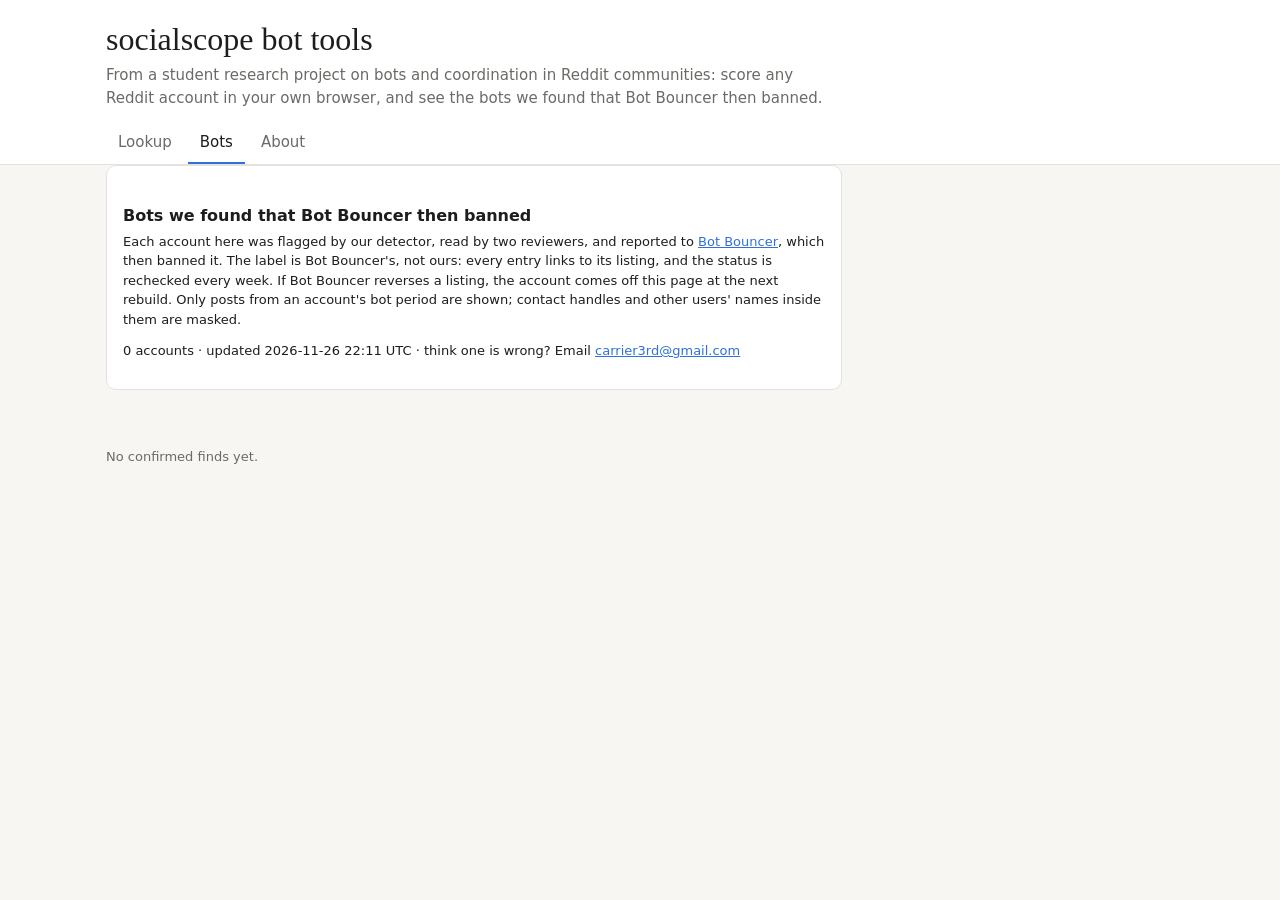
<file: index.html>
<!doctype html>
<html lang="en">
<head>
<meta charset="utf-8">
<meta name="viewport" content="width=device-width, initial-scale=1">
<title>socialscope bot tools</title>
<meta name="description" content="Reddit bot tools from the socialscope research project: check any account in your browser, and see bots we found that Bot Bouncer then banned.">
<link rel="stylesheet" href="style.css?v=d6c90939">
</head>
<body>
<header class="top">
  <div class="wrap">
    <h1>socialscope bot tools</h1>
    <p class="sub">From a student research project on bots and coordination in Reddit communities: score any Reddit account in your own browser, and see the bots we found that Bot Bouncer then banned.</p>
    <nav class="tabs" role="tablist">
      <a class="tablink" href="lookup.html">Lookup</a>
      <button role="tab" data-tab="bots" aria-selected="true">Bots</button>
      <button role="tab" data-tab="about" aria-selected="false">About</button>
    </nav>
  </div>
</header>

<main class="wrap">
  <section id="tab-bots" class="tab">
    <div class="card prose">
      <h2>Bots we found that Bot Bouncer then banned</h2>
      <p class="note">Each account here was flagged by our detector, read by two reviewers, and reported to <a href="https://www.reddit.com/r/BotBouncer/" rel="noopener">Bot Bouncer</a>, which then banned it. The label is Bot Bouncer's, not ours: every entry links to its listing, and the status is rechecked every week. If Bot Bouncer reverses a listing, the account comes off this page at the next rebuild. Only posts from an account's bot period are shown; contact handles and other users' names inside them are masked.</p>
      <p class="note" id="bots-meta"></p>
    </div>
    <div id="bots-list"></div>
    <p class="empty" id="bots-empty" hidden>No confirmed finds yet.</p>
  </section>

  <section id="tab-about" class="tab prose" hidden>
    <h2>What this is</h2>
    <p>Two public tools from socialscope, a student research project on bots, coordination and opinion spread in Reddit communities around streamers. The code and write-ups are on <a href="https://github.com/carrier3rd/socialscope" rel="noopener">GitHub</a>. The project's study of destiny.gg chat has its own site, <a href="https://carrier3rd.github.io/dgg-chat-site/" rel="noopener">DGG chat stats</a>. Until November 19, 2026, both tools below were tabs on that site.</p>
    <h2>Privacy</h2>
    <p>Ordinary Reddit users stay anonymous in everything the project publishes: names are replaced by a salted one-way code. The one exception is the Bots tab: Reddit accounts that Bot Bouncer has banned as bots, after we reported them, are shown by name with their bot-period posts. They are never linked to chat accounts or to real people. The Lookup page scores only the account you type, inside your own browser. We never see the name or the result, and we publish no lookup results.</p>
    <p class="note" id="about-gen"></p>
  </section>
</main>
<script src="app.js?v=d6c90939"></script>
</body>
</html>
</file>
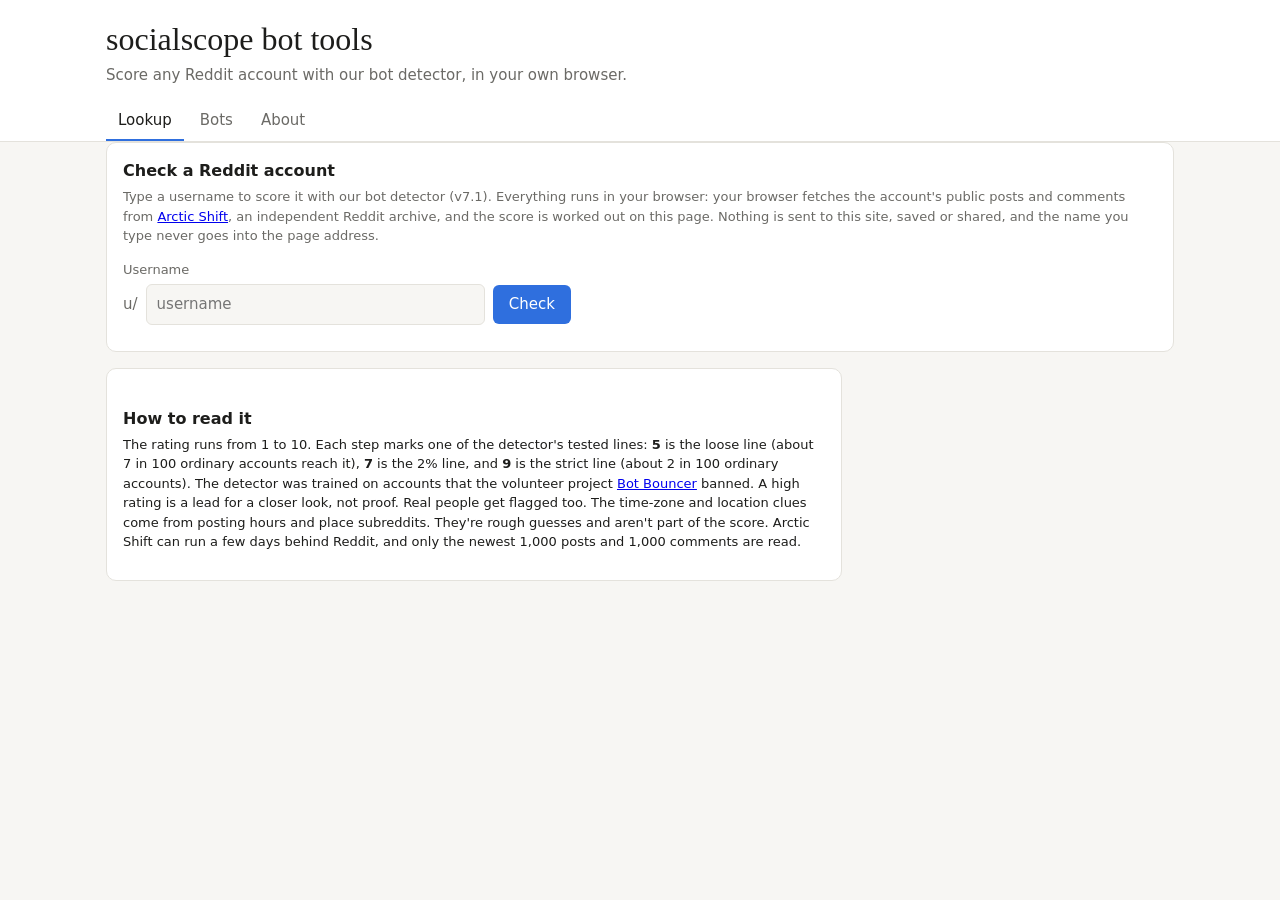
<file: lookup.html>
<!doctype html>
<html lang="en">
<head>
<meta charset="utf-8">
<meta name="viewport" content="width=device-width, initial-scale=1">
<title>Check a Reddit account · socialscope</title>
<meta name="description" content="Score any Reddit account with the socialscope bot detector, entirely in your own browser. Nothing is sent to this site or saved.">
<link rel="stylesheet" href="style.css?v=d6c90939">
</head>
<body>
<header class="top">
  <div class="wrap">
    <h1>socialscope bot tools</h1>
    <p class="sub">Score any Reddit account with our bot detector, in your own browser.</p>
    <nav class="tabs">
      <a class="tablink" href="lookup.html" aria-current="page">Lookup</a>
      <a class="tablink" href="./#bots">Bots</a>
      <a class="tablink" href="./#about">About</a>
    </nav>
  </div>
</header>

<main class="wrap">
  <section class="tab">
    <div class="card">
      <h2>Check a Reddit account</h2>
      <p class="note">Type a username to score it with our bot detector (v7.1). Everything runs in your browser: your browser fetches the account's public posts and comments from <a href="https://arctic-shift.photon-reddit.com" rel="noopener">Arctic Shift</a>, an independent Reddit archive, and the score is worked out on this page. Nothing is sent to this site, saved or shared, and the name you type never goes into the page address.</p>
      <!-- Never submits natively: no input has a name and the inline handler blocks navigation, so the username can't reach the URL even before lookup.js loads. -->
      <form id="lk-form" class="lk-form" autocomplete="off" onsubmit="return false">
        <label for="lk-user" class="lab">Username</label>
        <div class="lk-row"><span class="lk-u">u/</span><input id="lk-user" spellcheck="false" maxlength="24" placeholder="username" required><button id="lk-go" type="submit" disabled>Check</button></div>
      </form>
      <div class="lk-bar" id="lk-bar" role="progressbar" aria-valuemin="0" aria-valuemax="100" aria-valuenow="0" hidden>
        <div class="lk-track"><div class="lk-fill" id="lk-fill"></div></div>
        <p class="lk-bartxt" id="lk-bartxt" aria-live="polite"></p>
      </div>
      <p class="status" id="lk-status" aria-live="polite"></p>
    </div>
    <div id="lk-result"></div>
    <div class="card prose">
      <h2>How to read it</h2>
      <p class="note">The rating runs from 1 to 10. Each step marks one of the detector's tested lines: <b>5</b> is the loose line (about 7 in 100 ordinary accounts reach it), <b>7</b> is the 2% line, and <b>9</b> is the strict line (about 2 in 100 ordinary accounts). The detector was trained on accounts that the volunteer project <a href="https://www.reddit.com/r/BotBouncer/" rel="noopener">Bot Bouncer</a> banned. A high rating is a lead for a closer look, not proof. Real people get flagged too. The time-zone and location clues come from posting hours and place subreddits. They're rough guesses and aren't part of the score. Arctic Shift can run a few days behind Reddit, and only the newest 1,000 posts and 1,000 comments are read.</p>
    </div>
  </section>
</main>
<script src="lookup.js?v=d6c90939" defer></script>
</body>
</html>
</file>
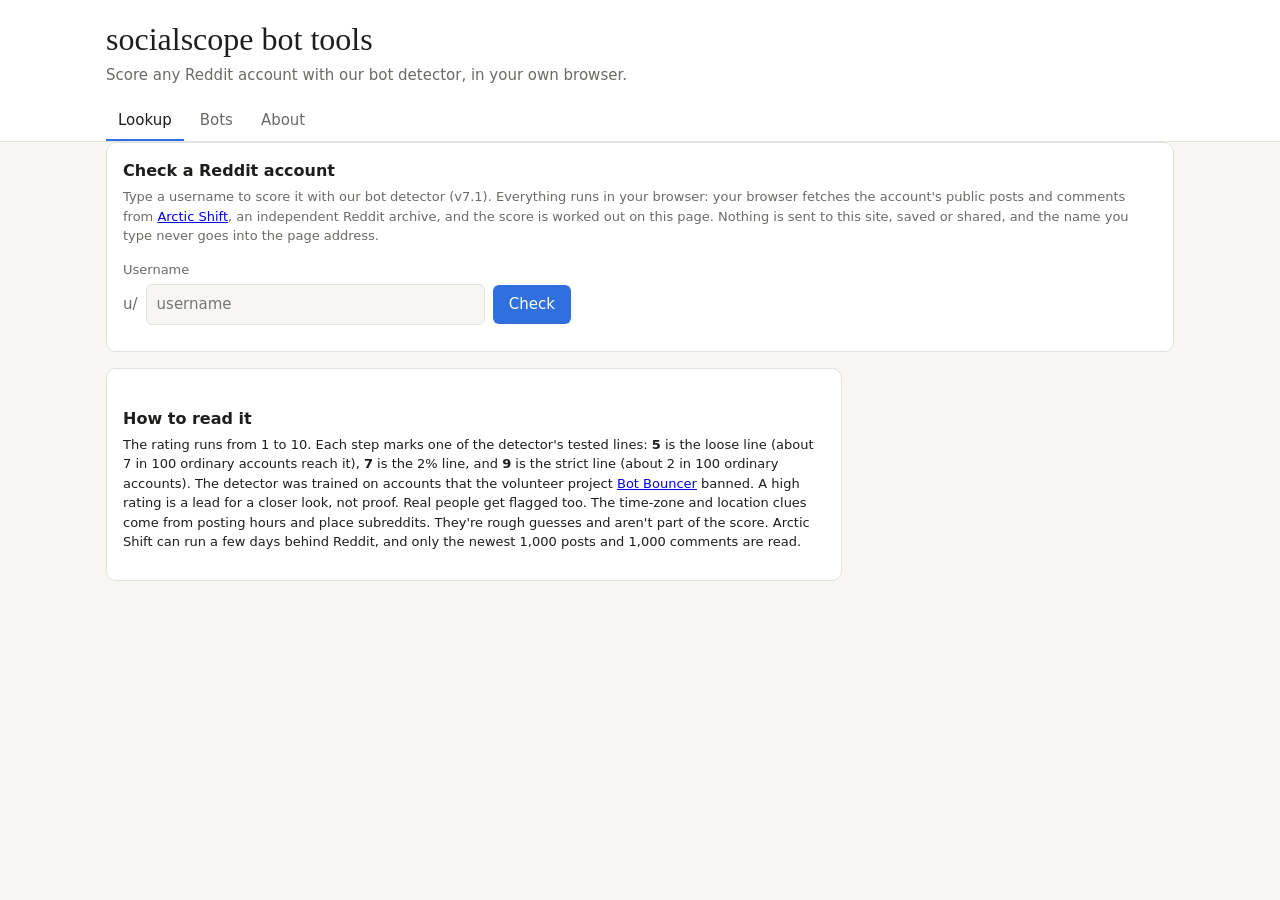
<file: site/public/lookup.html>
<!doctype html>
<html lang="en">
<head>
<meta charset="utf-8">
<meta name="viewport" content="width=device-width, initial-scale=1">
<title>Check a Reddit account · socialscope</title>
<meta name="description" content="Score any Reddit account with the socialscope bot detector, entirely in your own browser. Nothing is sent to this site or saved.">
<link rel="stylesheet" href="style.css">
</head>
<body>
<header class="top">
  <div class="wrap">
    <h1>socialscope bot tools</h1>
    <p class="sub">Score any Reddit account with our bot detector, in your own browser.</p>
    <nav class="tabs">
      <a class="tablink" href="lookup.html" aria-current="page">Lookup</a>
      <a class="tablink" href="./#bots">Bots</a>
      <a class="tablink" href="./#about">About</a>
    </nav>
  </div>
</header>

<main class="wrap">
  <section class="tab">
    <div class="card">
      <h2>Check a Reddit account</h2>
      <p class="note">Type a username to score it with our bot detector (v7.1). Everything runs in your browser: your browser fetches the account's public posts and comments from <a href="https://arctic-shift.photon-reddit.com" rel="noopener">Arctic Shift</a>, an independent Reddit archive, and the score is worked out on this page. Nothing is sent to this site, saved or shared, and the name you type never goes into the page address.</p>
      <!-- Never submits natively: no input has a name and the inline handler blocks navigation, so the username can't reach the URL even before lookup.js loads. -->
      <form id="lk-form" class="lk-form" autocomplete="off" onsubmit="return false">
        <label for="lk-user" class="lab">Username</label>
        <div class="lk-row"><span class="lk-u">u/</span><input id="lk-user" spellcheck="false" maxlength="24" placeholder="username" required><button id="lk-go" type="submit" disabled>Check</button></div>
      </form>
      <div class="lk-bar" id="lk-bar" role="progressbar" aria-valuemin="0" aria-valuemax="100" aria-valuenow="0" hidden>
        <div class="lk-track"><div class="lk-fill" id="lk-fill"></div></div>
        <p class="lk-bartxt" id="lk-bartxt" aria-live="polite"></p>
      </div>
      <p class="status" id="lk-status" aria-live="polite"></p>
    </div>
    <div id="lk-result"></div>
    <div class="card prose">
      <h2>How to read it</h2>
      <p class="note">The rating runs from 1 to 10. Each step marks one of the detector's tested lines: <b>5</b> is the loose line (about 7 in 100 ordinary accounts reach it), <b>7</b> is the 2% line, and <b>9</b> is the strict line (about 2 in 100 ordinary accounts). The detector was trained on accounts that the volunteer project <a href="https://www.reddit.com/r/BotBouncer/" rel="noopener">Bot Bouncer</a> banned. A high rating is a lead for a closer look, not proof. Real people get flagged too. The time-zone and location clues come from posting hours and place subreddits. They're rough guesses and aren't part of the score. Arctic Shift can run a few days behind Reddit, and only the newest 1,000 posts and 1,000 comments are read.</p>
    </div>
  </section>
</main>
<script src="lookup.js" defer></script>
</body>
</html>
</file>
<file: style.css>
:root {
  --bg: #f7f6f3; --panel: #ffffff; --fg: #1d1d1b; --muted: #6b6a66; --line: #e4e2dc;
  --s1: #9aa3ad; --s2: #2f6fde; --ok: #1f8a4c; --warn: #a36a00; --bad: #c2362f; --grid: #ecebe6;
  --radius: 10px; --gap: 16px;
}
@media (prefers-color-scheme: dark) {
  :root { --bg: #121416; --panel: #1b1e22; --fg: #e8e6e1; --muted: #9a9890; --line: #2c3036;
          --s1: #5d6672; --s2: #5b95ff; --ok: #4cc27f; --warn: #e0a83a; --bad: #ff6b62; --grid: #23272c; }
}
* { box-sizing: border-box; }
html, body { margin: 0; }
body { background: var(--bg); color: var(--fg); font: 15px/1.5 system-ui, -apple-system, "Segoe UI", Roboto, sans-serif; }
.wrap { max-width: 1100px; margin: 0 auto; padding: 0 16px; }
.top { border-bottom: 1px solid var(--line); background: var(--panel); }
.top .wrap { padding-top: 20px; }
h1 { font: 400 clamp(24px, 4vw, 32px)/1.2 Georgia, "Times New Roman", serif; margin: 0 0 6px; }
.sub { color: var(--muted); margin: 0 0 14px; max-width: 46rem; }
.tabs { display: flex; gap: 4px; overflow-x: auto; }
.tabs button { background: none; border: 0; border-bottom: 2px solid transparent; color: var(--muted); font: inherit;
  padding: 8px 12px; cursor: pointer; white-space: nowrap; }
.tabs button[aria-selected=true] { color: var(--fg); border-bottom-color: var(--s2); }
.tabs a.tablink { color: var(--muted); text-decoration: none; border-bottom: 2px solid transparent; padding: 8px 12px; white-space: nowrap; }
.tabs a.tablink:hover, .tabs a.tablink[aria-current=page] { color: var(--fg); }
.tabs a.tablink[aria-current=page] { border-bottom-color: var(--s2); }
main { padding-top: 22px; padding-bottom: 40px; }
.tab { display: grid; gap: var(--gap); }
.tab[hidden] { display: none; }
.status { color: var(--muted); font-size: 13px; margin: 0; display: flex; align-items: center; gap: 8px; }
.dot { width: 8px; height: 8px; border-radius: 50%; background: var(--bad); display: inline-block; }
.dot.on { background: var(--ok); }
.tiles { display: grid; gap: var(--gap); grid-template-columns: repeat(auto-fit, minmax(min(100%, 200px), 1fr)); }
.tile, .card { background: var(--panel); border: 1px solid var(--line); border-radius: var(--radius); padding: 16px; min-width: 0; }
.big { font: 400 30px/1.15 Georgia, serif; font-variant-numeric: tabular-nums; }
.lab { color: var(--muted); font-size: 13px; margin-top: 4px; }
.grid { display: grid; gap: var(--gap); grid-template-columns: repeat(auto-fit, minmax(min(100%, 420px), 1fr)); }
h2 { font-size: 16px; font-weight: 600; margin: 0; }
.note { color: var(--muted); font-size: 13px; margin: 4px 0 12px; }
.legend { display: flex; flex-wrap: wrap; gap: 14px; font-size: 13px; color: var(--muted); margin-bottom: 8px; }
.sw { display: inline-block; width: 10px; height: 10px; border-radius: 2px; margin-right: 6px; vertical-align: -1px; }
.sw.s1 { background: var(--s1); } .sw.s2 { background: var(--s2); }
.chart { position: relative; width: 100%; min-height: 200px; }
.chart svg { display: block; width: 100%; height: auto; overflow: visible; }
.chart text { fill: var(--muted); font-size: 11px; }
.chart .lbl { fill: var(--fg); font-size: 12px; }
.tbox { max-height: 30rem; overflow: auto; }
.tbl { width: 100%; border-collapse: collapse; font-size: 13px; font-variant-numeric: tabular-nums; }
.tbl th { text-align: left; font-weight: 600; color: var(--muted); padding: 6px 8px; border-bottom: 1px solid var(--line);
  position: sticky; top: 0; background: var(--panel); }
.tbl td { padding: 6px 8px; border-bottom: 1px solid var(--line); vertical-align: top; }
.tbl .num { text-align: right; white-space: nowrap; }
.ok { color: var(--ok); } .warn { color: var(--warn); } .bad { color: var(--bad); }
.empty { color: var(--muted); font-size: 13px; }
.prose { max-width: 46rem; display: block; }
.prose h2 { margin-top: 22px; } .prose p, .prose li { color: var(--fg); }
.tip { position: fixed; pointer-events: none; background: var(--panel); border: 1px solid var(--line); border-radius: 8px;
  box-shadow: 0 4px 14px rgba(0,0,0,.15); padding: 6px 9px; font-size: 12px; z-index: 10; white-space: nowrap; }
.tip .k { color: var(--muted); }

/* destiny.gg chat embed on the Live tab */
.chat-embed { display: block; width: 100%; height: 520px; border: 0; border-radius: 8px; background: #000; }
@media (max-width: 600px) { .chat-embed { height: 420px; } }

.gl-controls { display: flex; flex-wrap: wrap; gap: 10px; align-items: center; }
.gl-controls input { flex: 1 1 220px; font: inherit; padding: 7px 10px; border: 1px solid var(--line); border-radius: 8px;
  background: var(--bg); color: var(--fg); }
.gl-filter { display: flex; gap: 4px; flex-wrap: wrap; }
.gl-filter button { font: inherit; font-size: 13px; padding: 5px 10px; border: 1px solid var(--line); border-radius: 999px;
  background: none; color: var(--muted); cursor: pointer; }
.gl-filter button[aria-pressed=true] { background: var(--s2); border-color: var(--s2); color: #fff; }
.gl-list { display: grid; gap: var(--gap); grid-template-columns: repeat(auto-fill, minmax(min(100%, 320px), 1fr)); }
.gl-card { display: flex; flex-direction: column; gap: 8px; }
.gl-head { display: flex; align-items: baseline; justify-content: space-between; gap: 8px; flex-wrap: wrap; }
.gl-term { font: 400 22px/1.2 Georgia, serif; word-break: break-word; }
.chip { font-size: 11px; padding: 2px 8px; border-radius: 999px; border: 1px solid var(--line); color: var(--muted); white-space: nowrap; }
.chip.hot { border-color: var(--s2); color: var(--s2); }
.gl-def { margin: 0; }
.gl-def.pending { color: var(--muted); font-style: normal; }
.gl-src { font-size: 12px; color: var(--muted); }
.gl-stats { font-size: 12px; color: var(--muted); font-variant-numeric: tabular-nums; }
.gl-co { display: flex; flex-wrap: wrap; gap: 4px; }
.gl-q { margin: 0; padding-left: 10px; border-left: 2px solid var(--line); font-size: 13px; }
.gl-q span { color: var(--muted); font-size: 12px; }
.spark { width: 100%; height: 34px; display: block; }
#tb-gl-emotes { table-layout: fixed; }
#tb-gl-emotes th:nth-child(1) { width: 30%; } #tb-gl-emotes th:nth-child(2) { width: 22%; }
#tb-gl-emotes td:first-child { overflow-wrap: anywhere; }
@media (max-width: 600px) { #tb-gl-emotes th:nth-child(1) { width: 34%; } #tb-gl-emotes th:nth-child(2) { width: 20%; } #tb-gl-emotes th:nth-child(2) { font-size: 0; } #tb-gl-emotes th:nth-child(2)::after { content: "Uses"; font-size: 13px; } }

/* Bots tab (Nov 11 2026) */
#bots-list { display: grid; gap: 12px; margin-top: 12px; }
.bot-card h3 { margin: 0 0 4px; font-size: 16px; overflow-wrap: anywhere; }
.bot-card ul { margin: 4px 0 8px; padding-left: 18px; }
.bot-posts li { margin-bottom: 6px; overflow-wrap: anywhere; }
.tabs button[hidden] { display: none; }
#tab-bots a, #tab-about a { color: var(--s2); }

/* Lookup tab (Nov 13 2026) */
#tab-lookup a { color: var(--s2); }
.lk-form { margin-top: 8px; }
.lk-row { display: flex; gap: 8px; align-items: center; margin-top: 4px; max-width: 28rem; }
.lk-u { color: var(--muted); }
.lk-row input { flex: 1; min-width: 0; font: inherit; padding: 8px 10px; border: 1px solid var(--line); border-radius: 6px; background: var(--bg); color: var(--fg); }
.lk-row button { font: inherit; padding: 8px 16px; border: 0; border-radius: 6px; background: var(--s2); color: #fff; cursor: pointer; }
.lk-row button:disabled { opacity: .5; cursor: wait; }
#lk-status { margin-top: 10px; }
#lk-result { display: grid; gap: var(--gap); }
#lk-result:empty { display: none; }
.lk-top { display: flex; justify-content: space-between; gap: 16px; align-items: flex-start; }
.lk-top h2 { font-size: 20px; overflow-wrap: anywhere; }
.lk-rating { text-align: right; flex: none; }
.lk-rating .big { display: block; font-size: 40px; }
.lk-lo { color: var(--ok); } .lk-mid { color: var(--warn); } .lk-hi { color: var(--bad); }
.lk-rating .lab { color: var(--muted); }
.lk-meter { position: relative; height: 10px; border-radius: 5px; margin: 30px 0 6px; background: linear-gradient(90deg, var(--ok), var(--warn), var(--bad)); }
.lk-dot { position: absolute; top: -5px; width: 20px; height: 20px; border-radius: 50%; background: var(--panel); border: 4px solid var(--fg); transform: translateX(-50%); }
.lk-tk { position: absolute; top: -4px; width: 2px; height: 18px; background: var(--fg); opacity: .5; }
.lk-tk span { position: absolute; top: -17px; left: 50%; transform: translateX(-50%); font-size: 11px; color: var(--muted); }
.lk-ends { display: flex; justify-content: space-between; gap: 8px; color: var(--muted); font-size: 12px; }
.lk-v { font-weight: 600; margin: 12px 0 2px; }
.lk-s { list-style: none; padding: 0; margin: 8px 0 0; }
.lk-s li { padding: 8px 0 8px 22px; border-top: 1px solid var(--line); position: relative; }
.lk-s li:first-child { border-top: 0; }
.lk-s li::before { position: absolute; left: 0; top: 8px; font-weight: 700; }
.lk-s li.ok::before { content: "✓"; color: var(--ok); } .lk-s li.warn::before { content: "!"; color: var(--warn); } .lk-s li.info::before { content: "–"; color: var(--muted); }
.lk-s b { display: block; font-weight: 600; } .lk-s span { color: var(--muted); font-size: 13px; }
.lk-t td { padding: 4px 0; border-top: 1px solid var(--line); } .lk-t td.num { text-align: right; color: var(--muted); font-variant-numeric: tabular-nums; }
.lk-t { width: 100%; border-collapse: collapse; margin-top: 8px; }
.lk-hrs { display: flex; align-items: flex-end; gap: 2px; height: 62px; margin-top: 10px; }
.lk-hb { flex: 1; background: var(--s2); border-radius: 2px 2px 0 0; } .lk-hb.q { background: var(--s1); }
.lk-hl { display: flex; justify-content: space-between; color: var(--muted); font-size: 11px; margin-top: 4px; }
.lk-dl { display: grid; grid-template-columns: auto 1fr; gap: 4px 12px; margin: 8px 0 0; } .lk-dl dt { color: var(--muted); } .lk-dl dd { margin: 0; }
.lk-bar { margin-top: 14px; max-width: 34rem; }
.lk-track { height: 10px; border-radius: 5px; background: var(--grid); overflow: hidden; }
.lk-fill { height: 100%; width: 2%; border-radius: 5px; background: linear-gradient(90deg, var(--s2), var(--s1)); background-size: 200% 100%;
  transition: width .5s ease; animation: lk-move 1.6s linear infinite; }
@keyframes lk-move { from { background-position: 200% 0; } to { background-position: 0 0; } }
@media (prefers-reduced-motion: reduce) { .lk-fill { animation: none; transition: none; } }
.lk-bartxt { color: var(--muted); font-size: 13px; margin: 6px 0 0; font-variant-numeric: tabular-nums; }
.lk-s li.ok, .lk-s li.warn { color: var(--fg); }   /* the site has global .ok/.warn text colors; signal text stays in ink */
.lk-report a { color: var(--s2); }
.lk-note { width: 100%; box-sizing: border-box; font: 13px/1.45 ui-monospace, Consolas, monospace; color: var(--fg); background: var(--bg);
  border: 1px solid var(--line); border-radius: 6px; padding: 8px; resize: vertical; margin: 6px 0 10px; }
.lk-acts { display: flex; flex-wrap: wrap; gap: 8px 16px; align-items: center; }
.lk-copy { font: inherit; padding: 7px 14px; border: 0; border-radius: 6px; background: var(--s2); color: #fff; cursor: pointer; }
.lk-submit { display: inline-block; padding: 7px 14px; border-radius: 6px; background: var(--s2); color: #fff !important; text-decoration: none; font-weight: 600; }
.lk-copy { background: none !important; color: var(--s2) !important; border: 1px solid var(--line) !important; }
</file>
<file: site/public/style.css>
:root {
  --bg: #f7f6f3; --panel: #ffffff; --fg: #1d1d1b; --muted: #6b6a66; --line: #e4e2dc;
  --s1: #9aa3ad; --s2: #2f6fde; --ok: #1f8a4c; --warn: #a36a00; --bad: #c2362f; --grid: #ecebe6;
  --radius: 10px; --gap: 16px;
}
@media (prefers-color-scheme: dark) {
  :root { --bg: #121416; --panel: #1b1e22; --fg: #e8e6e1; --muted: #9a9890; --line: #2c3036;
          --s1: #5d6672; --s2: #5b95ff; --ok: #4cc27f; --warn: #e0a83a; --bad: #ff6b62; --grid: #23272c; }
}
* { box-sizing: border-box; }
html, body { margin: 0; }
body { background: var(--bg); color: var(--fg); font: 15px/1.5 system-ui, -apple-system, "Segoe UI", Roboto, sans-serif; }
.wrap { max-width: 1100px; margin: 0 auto; padding: 0 16px; }
.top { border-bottom: 1px solid var(--line); background: var(--panel); }
.top .wrap { padding-top: 20px; }
h1 { font: 400 clamp(24px, 4vw, 32px)/1.2 Georgia, "Times New Roman", serif; margin: 0 0 6px; }
.sub { color: var(--muted); margin: 0 0 14px; max-width: 46rem; }
.tabs { display: flex; gap: 4px; overflow-x: auto; }
.tabs button { background: none; border: 0; border-bottom: 2px solid transparent; color: var(--muted); font: inherit;
  padding: 8px 12px; cursor: pointer; white-space: nowrap; }
.tabs button[aria-selected=true] { color: var(--fg); border-bottom-color: var(--s2); }
.tabs a.tablink { color: var(--muted); text-decoration: none; border-bottom: 2px solid transparent; padding: 8px 12px; white-space: nowrap; }
.tabs a.tablink:hover, .tabs a.tablink[aria-current=page] { color: var(--fg); }
.tabs a.tablink[aria-current=page] { border-bottom-color: var(--s2); }
main { padding-top: 22px; padding-bottom: 40px; }
.tab { display: grid; gap: var(--gap); }
.tab[hidden] { display: none; }
.status { color: var(--muted); font-size: 13px; margin: 0; display: flex; align-items: center; gap: 8px; }
.dot { width: 8px; height: 8px; border-radius: 50%; background: var(--bad); display: inline-block; }
.dot.on { background: var(--ok); }
.tiles { display: grid; gap: var(--gap); grid-template-columns: repeat(auto-fit, minmax(min(100%, 200px), 1fr)); }
.tile, .card { background: var(--panel); border: 1px solid var(--line); border-radius: var(--radius); padding: 16px; min-width: 0; }
.big { font: 400 30px/1.15 Georgia, serif; font-variant-numeric: tabular-nums; }
.lab { color: var(--muted); font-size: 13px; margin-top: 4px; }
.grid { display: grid; gap: var(--gap); grid-template-columns: repeat(auto-fit, minmax(min(100%, 420px), 1fr)); }
h2 { font-size: 16px; font-weight: 600; margin: 0; }
.note { color: var(--muted); font-size: 13px; margin: 4px 0 12px; }
.legend { display: flex; flex-wrap: wrap; gap: 14px; font-size: 13px; color: var(--muted); margin-bottom: 8px; }
.sw { display: inline-block; width: 10px; height: 10px; border-radius: 2px; margin-right: 6px; vertical-align: -1px; }
.sw.s1 { background: var(--s1); } .sw.s2 { background: var(--s2); }
.chart { position: relative; width: 100%; min-height: 200px; }
.chart svg { display: block; width: 100%; height: auto; overflow: visible; }
.chart text { fill: var(--muted); font-size: 11px; }
.chart .lbl { fill: var(--fg); font-size: 12px; }
.tbox { max-height: 30rem; overflow: auto; }
.tbl { width: 100%; border-collapse: collapse; font-size: 13px; font-variant-numeric: tabular-nums; }
.tbl th { text-align: left; font-weight: 600; color: var(--muted); padding: 6px 8px; border-bottom: 1px solid var(--line);
  position: sticky; top: 0; background: var(--panel); }
.tbl td { padding: 6px 8px; border-bottom: 1px solid var(--line); vertical-align: top; }
.tbl .num { text-align: right; white-space: nowrap; }
.ok { color: var(--ok); } .warn { color: var(--warn); } .bad { color: var(--bad); }
.empty { color: var(--muted); font-size: 13px; }
.prose { max-width: 46rem; display: block; }
.prose h2 { margin-top: 22px; } .prose p, .prose li { color: var(--fg); }
.tip { position: fixed; pointer-events: none; background: var(--panel); border: 1px solid var(--line); border-radius: 8px;
  box-shadow: 0 4px 14px rgba(0,0,0,.15); padding: 6px 9px; font-size: 12px; z-index: 10; white-space: nowrap; }
.tip .k { color: var(--muted); }

/* destiny.gg chat embed on the Live tab */
.chat-embed { display: block; width: 100%; height: 520px; border: 0; border-radius: 8px; background: #000; }
@media (max-width: 600px) { .chat-embed { height: 420px; } }

.gl-controls { display: flex; flex-wrap: wrap; gap: 10px; align-items: center; }
.gl-controls input { flex: 1 1 220px; font: inherit; padding: 7px 10px; border: 1px solid var(--line); border-radius: 8px;
  background: var(--bg); color: var(--fg); }
.gl-filter { display: flex; gap: 4px; flex-wrap: wrap; }
.gl-filter button { font: inherit; font-size: 13px; padding: 5px 10px; border: 1px solid var(--line); border-radius: 999px;
  background: none; color: var(--muted); cursor: pointer; }
.gl-filter button[aria-pressed=true] { background: var(--s2); border-color: var(--s2); color: #fff; }
.gl-list { display: grid; gap: var(--gap); grid-template-columns: repeat(auto-fill, minmax(min(100%, 320px), 1fr)); }
.gl-card { display: flex; flex-direction: column; gap: 8px; }
.gl-head { display: flex; align-items: baseline; justify-content: space-between; gap: 8px; flex-wrap: wrap; }
.gl-term { font: 400 22px/1.2 Georgia, serif; word-break: break-word; }
.chip { font-size: 11px; padding: 2px 8px; border-radius: 999px; border: 1px solid var(--line); color: var(--muted); white-space: nowrap; }
.chip.hot { border-color: var(--s2); color: var(--s2); }
.gl-def { margin: 0; }
.gl-def.pending { color: var(--muted); font-style: normal; }
.gl-src { font-size: 12px; color: var(--muted); }
.gl-stats { font-size: 12px; color: var(--muted); font-variant-numeric: tabular-nums; }
.gl-co { display: flex; flex-wrap: wrap; gap: 4px; }
.gl-q { margin: 0; padding-left: 10px; border-left: 2px solid var(--line); font-size: 13px; }
.gl-q span { color: var(--muted); font-size: 12px; }
.spark { width: 100%; height: 34px; display: block; }
#tb-gl-emotes { table-layout: fixed; }
#tb-gl-emotes th:nth-child(1) { width: 30%; } #tb-gl-emotes th:nth-child(2) { width: 22%; }
#tb-gl-emotes td:first-child { overflow-wrap: anywhere; }
@media (max-width: 600px) { #tb-gl-emotes th:nth-child(1) { width: 34%; } #tb-gl-emotes th:nth-child(2) { width: 20%; } #tb-gl-emotes th:nth-child(2) { font-size: 0; } #tb-gl-emotes th:nth-child(2)::after { content: "Uses"; font-size: 13px; } }

/* Bots tab (Nov 11 2026) */
#bots-list { display: grid; gap: 12px; margin-top: 12px; }
.bot-card h3 { margin: 0 0 4px; font-size: 16px; overflow-wrap: anywhere; }
.bot-card ul { margin: 4px 0 8px; padding-left: 18px; }
.bot-posts li { margin-bottom: 6px; overflow-wrap: anywhere; }
.tabs button[hidden] { display: none; }
#tab-bots a, #tab-about a { color: var(--s2); }

/* Lookup tab (Nov 13 2026) */
#tab-lookup a { color: var(--s2); }
.lk-form { margin-top: 8px; }
.lk-row { display: flex; gap: 8px; align-items: center; margin-top: 4px; max-width: 28rem; }
.lk-u { color: var(--muted); }
.lk-row input { flex: 1; min-width: 0; font: inherit; padding: 8px 10px; border: 1px solid var(--line); border-radius: 6px; background: var(--bg); color: var(--fg); }
.lk-row button { font: inherit; padding: 8px 16px; border: 0; border-radius: 6px; background: var(--s2); color: #fff; cursor: pointer; }
.lk-row button:disabled { opacity: .5; cursor: wait; }
#lk-status { margin-top: 10px; }
#lk-result { display: grid; gap: var(--gap); }
#lk-result:empty { display: none; }
.lk-top { display: flex; justify-content: space-between; gap: 16px; align-items: flex-start; }
.lk-top h2 { font-size: 20px; overflow-wrap: anywhere; }
.lk-rating { text-align: right; flex: none; }
.lk-rating .big { display: block; font-size: 40px; }
.lk-lo { color: var(--ok); } .lk-mid { color: var(--warn); } .lk-hi { color: var(--bad); }
.lk-rating .lab { color: var(--muted); }
.lk-meter { position: relative; height: 10px; border-radius: 5px; margin: 30px 0 6px; background: linear-gradient(90deg, var(--ok), var(--warn), var(--bad)); }
.lk-dot { position: absolute; top: -5px; width: 20px; height: 20px; border-radius: 50%; background: var(--panel); border: 4px solid var(--fg); transform: translateX(-50%); }
.lk-tk { position: absolute; top: -4px; width: 2px; height: 18px; background: var(--fg); opacity: .5; }
.lk-tk span { position: absolute; top: -17px; left: 50%; transform: translateX(-50%); font-size: 11px; color: var(--muted); }
.lk-ends { display: flex; justify-content: space-between; gap: 8px; color: var(--muted); font-size: 12px; }
.lk-v { font-weight: 600; margin: 12px 0 2px; }
.lk-s { list-style: none; padding: 0; margin: 8px 0 0; }
.lk-s li { padding: 8px 0 8px 22px; border-top: 1px solid var(--line); position: relative; }
.lk-s li:first-child { border-top: 0; }
.lk-s li::before { position: absolute; left: 0; top: 8px; font-weight: 700; }
.lk-s li.ok::before { content: "✓"; color: var(--ok); } .lk-s li.warn::before { content: "!"; color: var(--warn); } .lk-s li.info::before { content: "–"; color: var(--muted); }
.lk-s b { display: block; font-weight: 600; } .lk-s span { color: var(--muted); font-size: 13px; }
.lk-t td { padding: 4px 0; border-top: 1px solid var(--line); } .lk-t td.num { text-align: right; color: var(--muted); font-variant-numeric: tabular-nums; }
.lk-t { width: 100%; border-collapse: collapse; margin-top: 8px; }
.lk-hrs { display: flex; align-items: flex-end; gap: 2px; height: 62px; margin-top: 10px; }
.lk-hb { flex: 1; background: var(--s2); border-radius: 2px 2px 0 0; } .lk-hb.q { background: var(--s1); }
.lk-hl { display: flex; justify-content: space-between; color: var(--muted); font-size: 11px; margin-top: 4px; }
.lk-dl { display: grid; grid-template-columns: auto 1fr; gap: 4px 12px; margin: 8px 0 0; } .lk-dl dt { color: var(--muted); } .lk-dl dd { margin: 0; }
.lk-bar { margin-top: 14px; max-width: 34rem; }
.lk-track { height: 10px; border-radius: 5px; background: var(--grid); overflow: hidden; }
.lk-fill { height: 100%; width: 2%; border-radius: 5px; background: linear-gradient(90deg, var(--s2), var(--s1)); background-size: 200% 100%;
  transition: width .5s ease; animation: lk-move 1.6s linear infinite; }
@keyframes lk-move { from { background-position: 200% 0; } to { background-position: 0 0; } }
@media (prefers-reduced-motion: reduce) { .lk-fill { animation: none; transition: none; } }
.lk-bartxt { color: var(--muted); font-size: 13px; margin: 6px 0 0; font-variant-numeric: tabular-nums; }
.lk-s li.ok, .lk-s li.warn { color: var(--fg); }   /* the site has global .ok/.warn text colors; signal text stays in ink */
.lk-report a { color: var(--s2); }
.lk-note { width: 100%; box-sizing: border-box; font: 13px/1.45 ui-monospace, Consolas, monospace; color: var(--fg); background: var(--bg);
  border: 1px solid var(--line); border-radius: 6px; padding: 8px; resize: vertical; margin: 6px 0 10px; }
.lk-acts { display: flex; flex-wrap: wrap; gap: 8px 16px; align-items: center; }
.lk-copy { font: inherit; padding: 7px 14px; border: 0; border-radius: 6px; background: var(--s2); color: #fff; cursor: pointer; }
.lk-submit { display: inline-block; padding: 7px 14px; border-radius: 6px; background: var(--s2); color: #fff !important; text-decoration: none; font-weight: 600; }
.lk-copy { background: none !important; color: var(--s2) !important; border: 1px solid var(--line) !important; }
</file>
